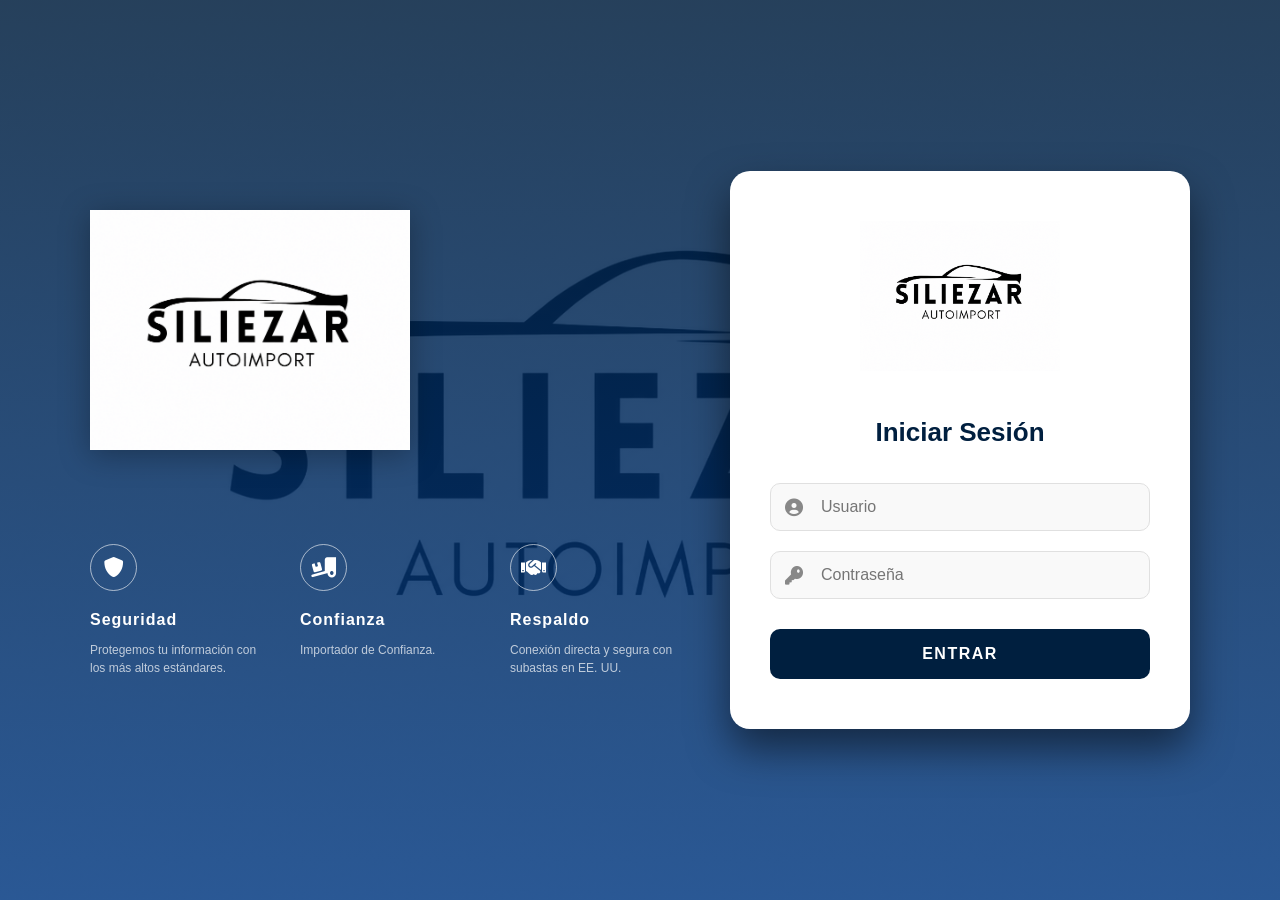
<file: index.html>
<!DOCTYPE html>
<html lang="es">
<head>
    <!-- EL GUARDIÁN: Bloquea el acceso si no hay sesión activa -->
    <script>
        (function() {
            // Verificamos si existe la llave en localStorage
            if (localStorage.getItem("sesionActiva") !== "true") {
                // Si no hay sesión, redirige al login ANTES de cargar el resto de la página
                window.location.replace("login.html");
            }
        })();
    </script>

    <meta charset="UTF-8">
    <meta name="viewport" content="width=device-width, initial-scale=1.0">
    <title>Siliezar AutoImport | Sistema Pro</title>
    <link rel="stylesheet" href="https://cdnjs.cloudflare.com/ajax/libs/font-awesome/6.0.0/css/all.min.css">
    <link href="https://fonts.googleapis.com/css2?family=Plus+Jakarta+Sans:wght@400;600;700;800&display=swap" rel="stylesheet">
    
    <style>
        :root {
            --blue-larios: #0f4c81;
            --blue-dark: #0a2540;
            --accent: #3b82f6;
            --success: #2ecc71;
            --danger: #ef4444;
            --text-main: #1e293b;
            --bg-light: #f4f7fa;
        }

        /* Animación de salida */
        .fade-out {
            opacity: 0 !important;
            transition: opacity 0.5s ease;
            pointer-events: none;
        }

        body {
            font-family: 'Plus Jakarta Sans', sans-serif;
            background-color: var(--bg-light);
            color: var(--text-main);
            margin: 0; padding: 20px; font-size: 13px;
            opacity: 1;
            transition: opacity 0.4s ease;
        }

        header {
            display: flex; justify-content: space-between; align-items: center;
            max-width: 1200px; margin: 0 auto 20px;
            background: white; padding: 15px 25px; border-radius: 15px;
            box-shadow: 0 2px 10px rgba(0,0,0,0.03);
        }
        
        .header-left { display: flex; align-items: center; gap: 20px; }
        .logo-img { width: 140px; }

        .btn-logout {
            background: #fff1f2; color: var(--danger); border: 1px solid #fecaca;
            padding: 8px 15px; border-radius: 8px; font-weight: 700;
            cursor: pointer; display: flex; align-items: center; gap: 8px;
            transition: all 0.3s; font-size: 12px;
        }
        .btn-logout:hover { background: var(--danger); color: white; transform: translateY(-1px); }

        .main-layout {
            display: grid; grid-template-columns: 350px 1fr; gap: 25px;
            max-width: 1200px; margin: 0 auto;
        }

        .card {
            background: white; padding: 20px; border-radius: 15px;
            box-shadow: 0 4px 12px rgba(0,0,0,0.05);
        }

        .card-title {
            font-size: 15px; font-weight: 800; margin-bottom: 15px;
            color: var(--blue-dark); border-left: 4px solid var(--accent); padding-left: 10px;
        }

        label { font-weight: 700; font-size: 10px; color: #64748b; text-transform: uppercase; display: block; margin-bottom: 5px; }
        input, select {
            width: 100%; padding: 10px; margin-bottom: 15px;
            border: 2px solid #f1f5f9; border-radius: 8px; font-size: 13px;
            box-sizing: border-box; transition: 0.3s;
        }

        .btn-calc {
            width: 100%; background: var(--blue-dark); color: white; border: none;
            padding: 14px; border-radius: 10px; font-weight: 700; cursor: pointer; font-size: 14px;
        }

        .btn-pdf {
            width: 100%; background: white; border: 2px solid var(--accent);
            color: var(--accent); padding: 12px; border-radius: 10px;
            margin-top: 10px; font-weight: 700; display: none; cursor: pointer;
        }

        /* DISEÑO REPORTE PDF */
        #area-impresion { background: white; padding: 30px; border-radius: 15px; min-height: 600px; }
        .report-header { display: none; border-bottom: 2px solid var(--blue-dark); padding-bottom: 15px; margin-bottom: 20px; }
        
        .meta-grid {
            display: none; grid-template-columns: repeat(3, 1fr);
            background: #f8fafc; padding: 15px; border-radius: 10px;
            border: 1px solid #e2e8f0; margin-bottom: 20px;
        }
        .meta-item b { font-size: 9px; color: #64748b; text-transform: uppercase; display: block; }
        .meta-item span { font-weight: 700; color: var(--blue-dark); font-size: 14px; }

        .result-container { display: flex; gap: 20px; }

        .opt-card {
            flex: 1; border: 1px solid #e2e8f0; border-radius: 15px;
            overflow: hidden; background: white; display: flex; flex-direction: column;
        }
        .opt-header { background: var(--blue-dark); color: white; text-align: center; padding: 10px; font-weight: 800; font-size: 11px; }
        .opt-header.blue { background: var(--blue-larios); }

        .opt-cif { text-align: center; padding: 15px 5px; border-bottom: 1px solid #f1f5f9; }
        .opt-cif b { font-size: 26px; color: var(--blue-dark); display: block; margin-top: 5px; }

        .cat-tag { 
            font-size: 10px; font-weight: 800; color: #64748b; padding: 8px 15px; 
            background: #f1f5f9; text-transform: uppercase; display: flex; align-items: center; gap: 8px;
        }
        .item-row { display: flex; justify-content: space-between; padding: 6px 15px; border-bottom: 1px solid #f8fafc; font-size: 12px; }

        .total-section { 
            background: #f8fafc; padding: 20px 10px; text-align: center; margin-top: auto;
            border-top: 1px dashed #cbd5e1;
        }
        .total-value { color: var(--success); font-size: 32px; font-weight: 800; margin: 0; }

        .disclaimer { display: none; font-size: 10px; color: #64748b; text-align: center; margin-top: 25px; border-top: 1px solid #e2e8f0; padding-top: 15px; }

        @media print {
            header, .ui-input-section, .btn-pdf { display: none !important; }
            body { padding: 0; background: white !important; }
            .main-layout { display: block !important; }
            #area-impresion { padding: 0; border-radius: 0; box-shadow: none; }
            .report-header, .meta-grid, .disclaimer { display: grid !important; }
            .report-header { display: flex !important; justify-content: space-between; align-items: center; }
            .result-container { display: flex !important; flex-direction: row !important; gap: 15px; }
            .opt-card { border: 1px solid #cbd5e1 !important; height: auto !important; }
            .total-section { background: #f8fafc !important; -webkit-print-color-adjust: exact; }
        }
    </style>
</head>
<body>

    <header id="main-header">
        <div class="header-left">
            <img src="imagenes/logo.png" class="logo-img">
            <div style="font-weight: 800; color: var(--blue-dark); font-size: 14px;">SISTEMA DE COTIZACIONES</div>
        </div>
        <button class="btn-logout" onclick="cerrarSesion()">
            <i class="fas fa-sign-out-alt"></i> SALIR DEL SISTEMA
        </button>
    </header>

    <div class="main-layout" id="main-content">
        <div class="ui-input-section">
            <div class="card">
                <div class="card-title">Configuración del Vehículo</div>
                
                <label>Nombre del Vehículo</label>
                <input type="text" id="vehiculo" placeholder="Ej. Honda Civic">

                <label>Número de Lote</label>
                <input type="text" id="lote" placeholder="00000000">

                <label>Subasta</label>
                <select id="casa_subasta" onchange="calcularFacturaAutomatica()">
                    <option value="iaai">IAAI</option>
                    <option value="copart" selected>Copart (U.S. Licensed)</option>
                </select>

                <label>Bid (Oferta USD)</label>
                <input type="number" id="bid_subasta" oninput="calcularFacturaAutomatica()" placeholder="0.00">

                <label>Factura Subasta (Con Fees)</label>
                <input type="number" id="factura" readonly style="background: #f8fafc; font-weight: 700; color: var(--accent);">

                <label>Seleccionar Tipo de Vehículo (DAI)</label>
                <select id="tipo_dai">
                    <option value="0.25">Automovil < 1300cc (25%)</option>
                    <option value="0.25">Automovil > 1300cc (25%)</option>
                    <option value="0.30">Automovil > 2000cc (30%)</option>
                    <option value="0.30">Automovil > 2000cc AWD (30%)</option>
                    <option value="0.05">Pickups (5%)</option>
                    <option value="0.30">Vehiculo 4x4 (30%)</option>
                    <option value="0.01">Camiones 4-20T (1%)</option>
                    <option value="0.15">Moto < 250cc (15%)</option>
                    <option value="0.15">Moto > 250cc (15%)</option>
                </select>

                <label>Estado / Patio</label>
                <select id="estado" onchange="cargarPatios()"><option value="">Seleccione estado...</option></select>
                <select id="patio"></select>

                <button class="btn-calc" onclick="generarReporte()">CALCULAR AHORA</button>
                <button id="btnPdf" class="btn-pdf" onclick="window.print()">
                    <i class="fas fa-file-pdf"></i> GENERAR PDF
                </button>
            </div>
        </div>

        <div id="area-impresion">
            <div class="report-header">
                <div>
                    <h2 style="margin:0; color:var(--blue-dark);">PRESUPUESTO DE IMPORTACIÓN</h2>
                    <span style="color:var(--accent); font-weight:800;">Siliezar AutoImport El Salvador</span>
                </div>
                <img src="imagenes/logo.png" style="width:120px;">
            </div>

            <div id="meta-info" class="meta-grid">
                <div class="meta-item"><b>Vehículo</b><span id="res-vehiculo"></span></div>
                <div class="meta-item"><b>Lote</b><span id="res-lote"></span></div>
                <div class="meta-item"><b>Fecha</b><span id="res-fecha"></span></div>
            </div>

            <div id="pdf-columnas" class="result-container"></div>

            <div id="disclaimer-text" class="disclaimer">
                * Los cálculos son proyecciones basadas en su imagen de referencia (DAI corregido).
            </div>
        </div>
    </div>

    <!-- Scripts externos -->
    <script src="iaa.js"></script>
    <script src="copart.js"></script>
    <script src="matus.js"></script>
    <script src="ptp.js"></script>

    <script>
        function cerrarSesion() {
            // Animación de salida
            document.body.classList.add('fade-out');

            // Borramos de raíz toda la sesión
            localStorage.clear();
            sessionStorage.clear();
            
            // Redirección inmediata
            setTimeout(() => {
                window.location.replace("login.html");
            }, 500);
        }

        function calcularFacturaAutomatica() {
            const bidVal = parseFloat(document.getElementById("bid_subasta").value);
            const casa = document.getElementById("casa_subasta").value;
            const inputFactura = document.getElementById("factura");
            if (!isNaN(bidVal) && bidVal > 0) {
                let fees = (casa === "iaai") ? calcularFeesIAA(bidVal) : calcularFeesCopart(bidVal);
                inputFactura.value = (bidVal + fees).toFixed(2);
            } else { inputFactura.value = ""; }
        }

        window.onload = function() {
            const sEstado = document.getElementById("estado");
            if (typeof gruasMatus !== 'undefined') {
                Object.keys(gruasMatus).sort().forEach(est => {
                    const opt = document.createElement("option");
                    opt.value = est; opt.textContent = est.replace(/_/g, " ");
                    sEstado.appendChild(opt);
                });
            }
        };

        function cargarPatios() {
            const est = document.getElementById("estado").value;
            const sPatio = document.getElementById("patio");
            sPatio.innerHTML = "";
            if (gruasMatus[est]) {
                gruasMatus[est].forEach(p => {
                    const opt = document.createElement("option");
                    opt.value = p.precio; opt.textContent = p.ciudad;
                    sPatio.appendChild(opt);
                });
            }
        }

        function generarReporte() {
            const facturaVal = parseFloat(document.getElementById("factura").value) || 0;
            const gruaVal = parseFloat(document.getElementById("patio").value) || 0;
            const daiPorc = parseFloat(document.getElementById("tipo_dai").value);
            
            if (facturaVal <= 0) return alert("Ingrese el BID.");

            const flete = 955.00;
            const tramitador = 100.00;
            const docBL = 20.00;
            const pagoPuerto = 43.00;

            const valorCIF = facturaVal + flete + gruaVal; 
            const dai = valorCIF * daiPorc;
            const iva = (valorCIF + dai) * 0.13;
            const matricula = valorCIF * 0.057;
            const totalFinal = valorCIF + dai + iva + matricula + tramitador + docBL + pagoPuerto;

            document.getElementById("res-vehiculo").textContent = document.getElementById("vehiculo").value || "Vehículo";
            document.getElementById("res-lote").textContent = document.getElementById("lote").value || "N/A";
            document.getElementById("res-fecha").textContent = new Date().toLocaleDateString();
            document.getElementById("meta-info").style.display = "grid";

            const crearTarjeta = (titulo, color, rec) => `
                <div class="opt-card">
                    <div class="opt-header ${color}">${titulo} ${rec ? '★ RECOMENDADO' : ''}</div>
                    <div class="opt-cif"><span>VALOR CIF ADUANA:</span><b>$${valorCIF.toLocaleString(undefined,{minimumFractionDigits:2})}</b></div>
                    <div class="cat-tag"><i class="fas fa-truck"></i> LOGÍSTICA</div>
                    <div class="item-row"><span>Flete Marítimo:</span><b>$${flete.toFixed(2)}</b></div>
                    <div class="item-row"><span>Grúa Interna:</span><b>$${gruaVal.toFixed(2)}</b></div>
                    <div class="cat-tag"><i class="fas fa-university"></i> IMPUESTOS ADUANA</div>
                    <div class="item-row"><span>DAI (${(daiPorc*100).toFixed(0)}%):</span><b>$${dai.toFixed(2)}</b></div>
                    <div class="item-row"><span>IVA (13%):</span><b>$${iva.toFixed(2)}</b></div>
                    <div class="item-row"><span>Matrícula (5.7%):</span><b>$${matricula.toFixed(2)}</b></div>
                    <div class="cat-tag"><i class="fas fa-wallet"></i> OTROS GASTOS</div>
                    <div class="item-row"><span>Tramitador:</span><b>$${tramitador.toFixed(2)}</b></div>
                    <div class="item-row"><span>Documentación BL:</span><b>$${docBL.toFixed(2)}</b></div>
                    <div class="item-row"><span>Pago Puerto (PE):</span><b>$${pagoPuerto.toFixed(2)}</b></div>
                    <div class="total-section">
                        <span style="font-size:9px; font-weight:800; color:#64748b;">TOTAL PUESTO EN ADUANA</span>
                        <h2 class="total-value">$${totalFinal.toLocaleString(undefined,{minimumFractionDigits:2})}</h2>
                    </div>
                </div>`;

            document.getElementById("pdf-columnas").innerHTML = crearTarjeta("OPCIÓN A", "", true) + crearTarjeta("OPCIÓN B", "blue", false);
            document.getElementById("btnPdf").style.display = "block";
            document.getElementById("disclaimer-text").style.display = "block";
        }
    </script>
</body>
</html>
</file>
